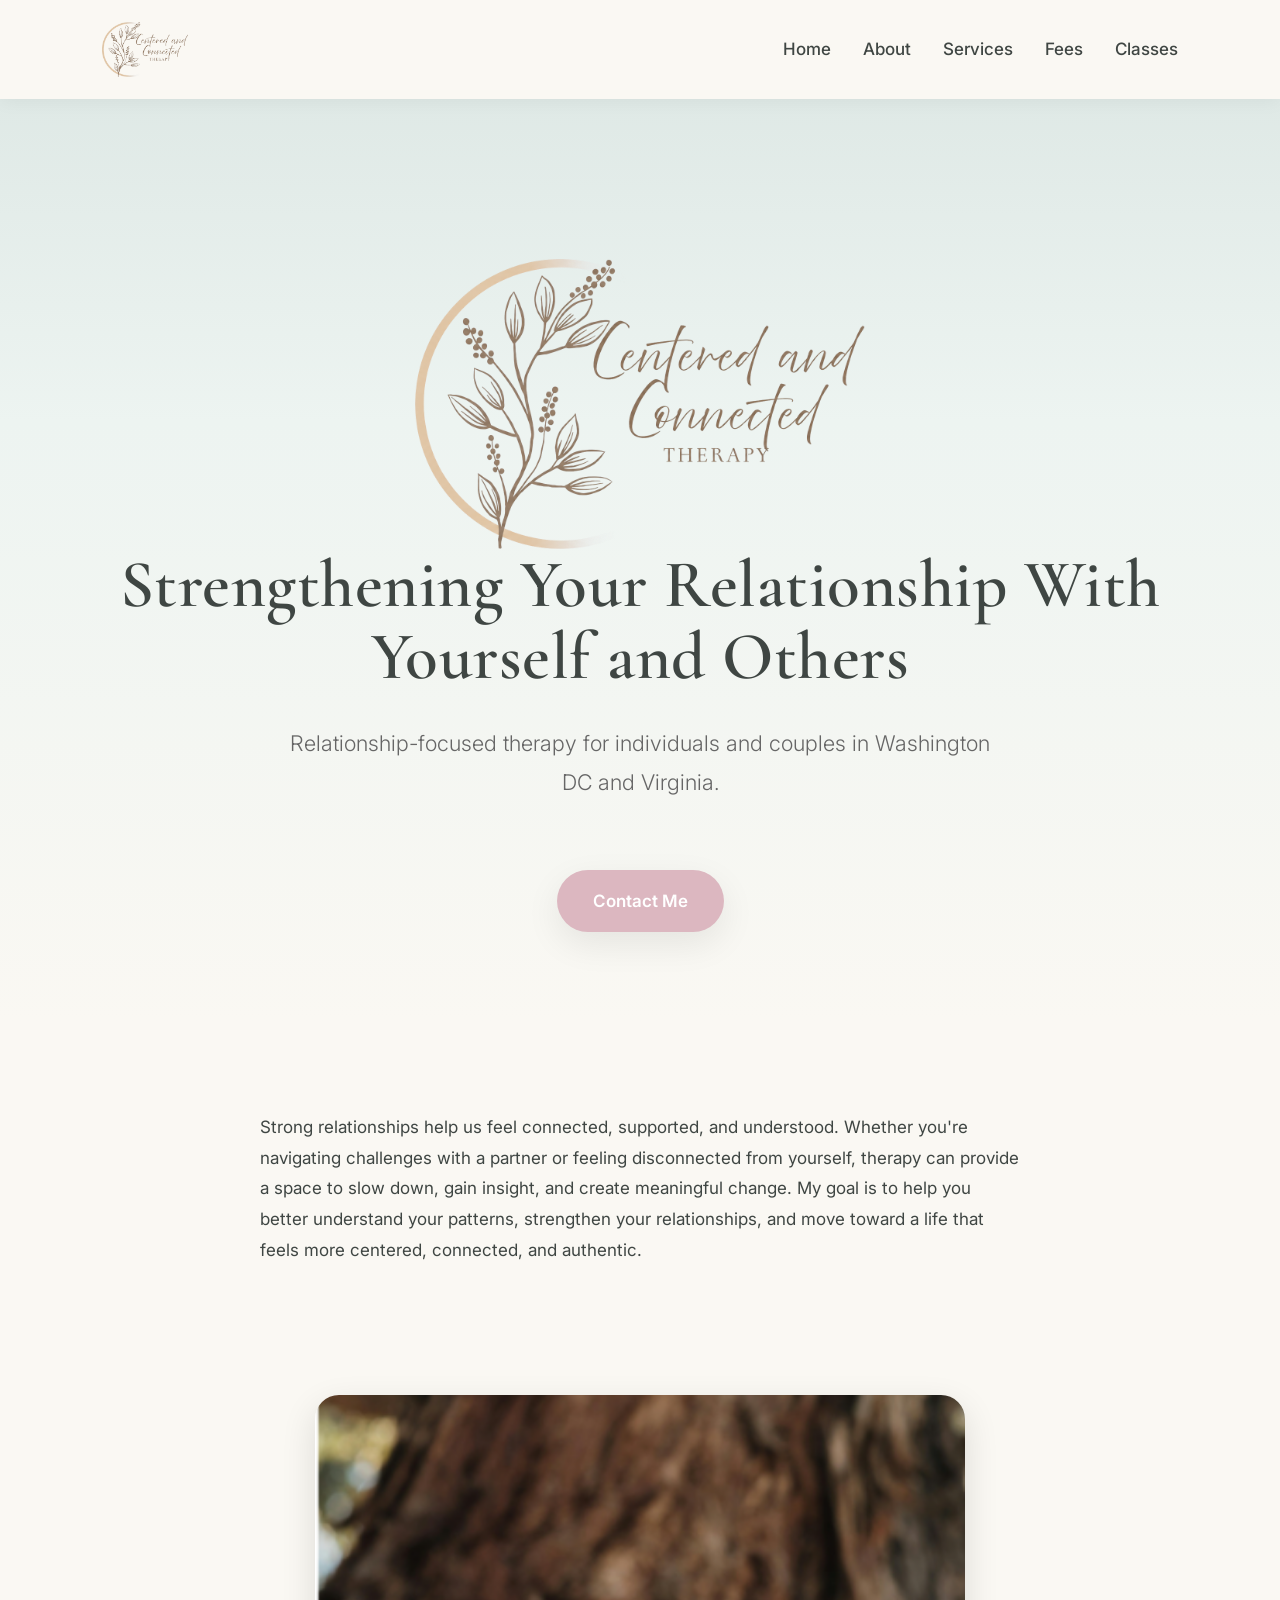
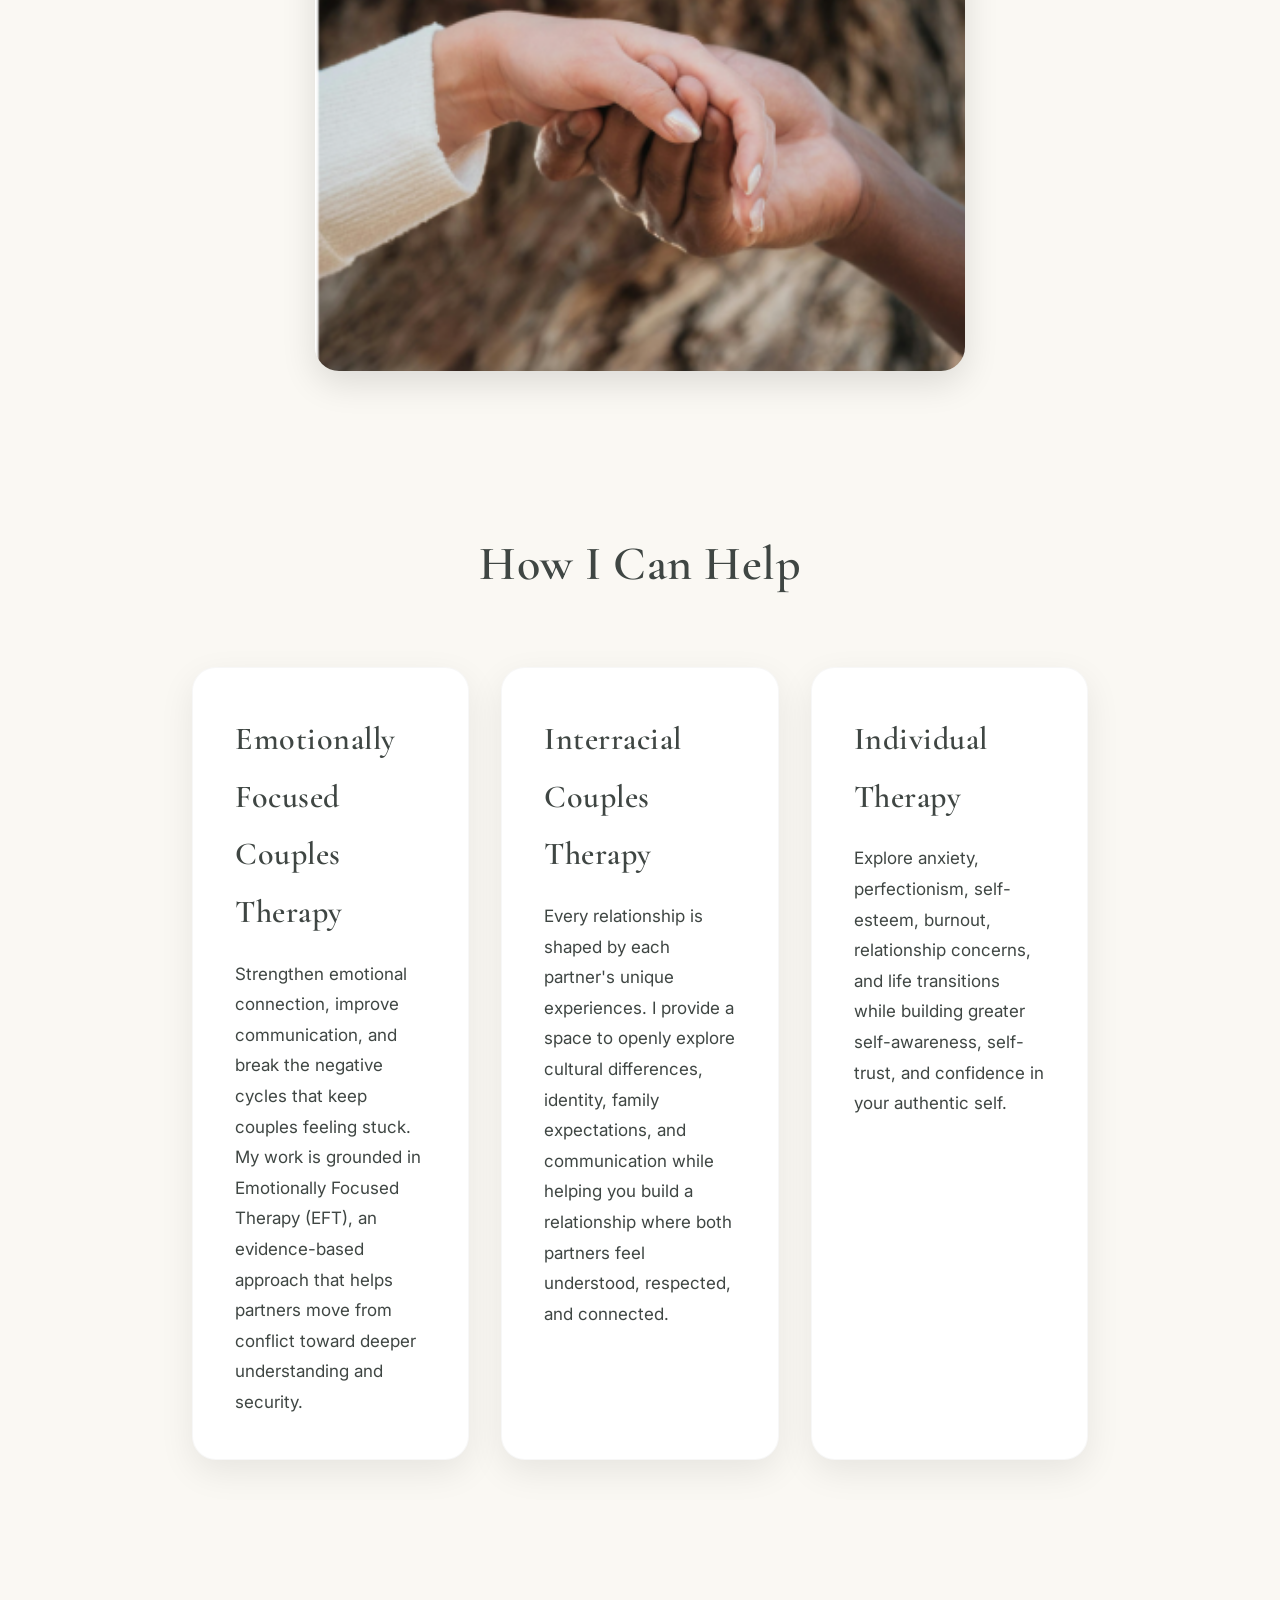
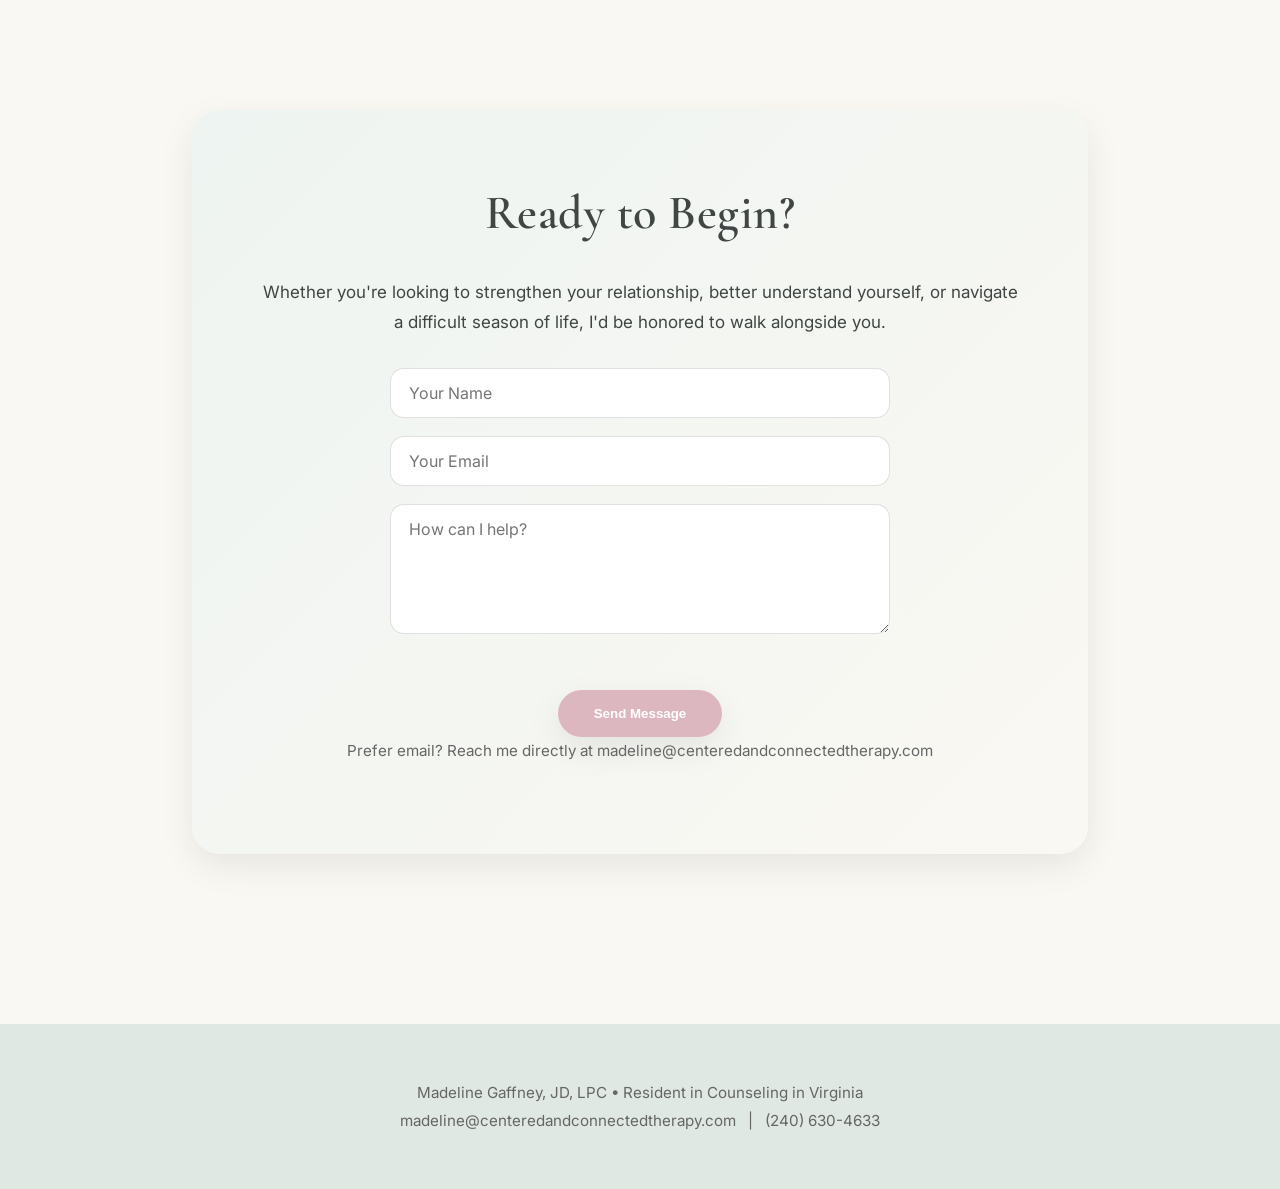
<file: index.html>
<!DOCTYPE html>
<html lang="en">

<head>

<!-- Google tag (gtag.js) -->
<script async src="https://www.googletagmanager.com/gtag/js?id=G-1WT5TNZ1B8"></script>
<script>
  window.dataLayer = window.dataLayer || [];
  function gtag(){dataLayer.push(arguments);}
  gtag('js', new Date());

  gtag('config', 'G-1WT5TNZ1B8');
</script>

<meta charset="UTF-8">
<meta name="viewport" content="width=device-width, initial-scale=1.0">

<title>Centered & Connected Therapy</title>

<meta name="description" content="Relationship-focused therapy for individuals and couples in Virginia. Emotionally Focused Couples Therapy, interracial couples therapy, and individual therapy with Madeline Gaffney, JD, M.Ed.">

<link rel="preconnect" href="https://fonts.googleapis.com">
<link rel="preconnect" href="https://fonts.gstatic.com" crossorigin>
<link href="https://fonts.googleapis.com/css2?family=Cormorant+Garamond:wght@400;600&family=Inter:wght@300;400;500;600&display=swap" rel="stylesheet">

<link rel="stylesheet" href="style.css">

</head>

<body>

<header>

<div class="logo">
    <a href="index.html">
        <img src="images/logo.png" alt="Centered & Connected Therapy" class="nav-logo">
    </a>
</div>

<button class="menu-toggle" aria-label="Toggle navigation menu" aria-expanded="false">
    <span></span>
    <span></span>
    <span></span>
</button>

<nav>

<a href="index.html">Home</a>

<a href="about.html">About</a>

<a href="services.html">Services</a>

<a href="fees.html">Fees</a>

<a href="classes.html">Classes</a>

</nav>

</header>

<!-- ==========================
     HERO
=========================== -->

<section class="hero">

<img
src="images/logo.png"
alt="Centered & Connected Therapy Logo"
class="hero-logo">

<h1>

Strengthening Your Relationship
With Yourself and Others

</h1>

<p class="tag">

Relationship-focused therapy for individuals and couples in Washington DC and Virginia.

</p>

<a
class="btn"
href="mailto:madeline@centeredandconnectedtherapy.com">

Contact Me

</a>

</section>

<!-- ==========================
     INTRO
=========================== -->

<section class="section intro-section">

<p class="intro">

Strong relationships help us feel connected, supported, and understood.

Whether you're navigating challenges with a partner or feeling disconnected from yourself, therapy can provide a space to slow down, gain insight, and create meaningful change.

My goal is to help you better understand your patterns, strengthen your relationships, and move toward a life that feels more centered, connected, and authentic.

</p>

</section>

<!-- ==========================
     FEATURE IMAGE
=========================== -->

<section class="section hands-section">

<img
src="images/hands.png"
alt="Interracial hands holding each other"
class="hands-photo">

</section>

<!-- ==========================
     SERVICES PREVIEW
=========================== -->

<section class="section">

<h2 class="section-title">

How I Can Help

</h2>

<div class="cards">
<div class="card">

    <h3>Emotionally Focused Couples Therapy</h3>

    <p>

        Strengthen emotional connection, improve communication,
        and break the negative cycles that keep couples feeling
        stuck. My work is grounded in Emotionally Focused Therapy
        (EFT), an evidence-based approach that helps partners move
        from conflict toward deeper understanding and security.

    </p>

</div>

<div class="card">

    <h3>Interracial Couples Therapy</h3>

    <p>

        Every relationship is shaped by each partner's unique
        experiences. I provide a space to openly explore cultural
        differences, identity, family expectations, and communication
        while helping you build a relationship where both partners
        feel understood, respected, and connected.

    </p>

</div>

<div class="card">

    <h3>Individual Therapy</h3>

    <p>

        Explore anxiety, perfectionism, self-esteem, burnout,
        relationship concerns, and life transitions while building
        greater self-awareness, self-trust, and confidence in your
        authentic self.

    </p>

</div>


</div>

</section>

<!-- ==========================
     HOME CTA / CONTACT FORM
=========================== -->

<section class="section">

<div class="contact-box">

<h2>

Ready to Begin?

</h2>

<p>

Whether you're looking to strengthen your relationship,
better understand yourself, or navigate a difficult season
of life, I'd be honored to walk alongside you.

</p>

<form action="https://formspree.io/f/maewzkej" method="POST" class="contact-form">

    <input type="text" name="name" placeholder="Your Name" required>

    <input type="email" name="email" placeholder="Your Email" required>

    <textarea name="message" placeholder="How can I help?" rows="5" required></textarea>

    <button type="submit" class="btn">Send Message</button>

</form>

<p class="contact-alt">

Prefer email? Reach me directly at
<a href="mailto:madeline@centeredandconnectedtherapy.com">madeline@centeredandconnectedtherapy.com</a>

</p>

</div>

</section>

    <!-- ==========================
     FOOTER
=========================== -->

<footer>

<p>

Madeline Gaffney, JD, LPC • Resident in Counseling in Virginia

</p>

<p>

<a href="mailto:madeline@centeredandconnectedtherapy.com">

madeline@centeredandconnectedtherapy.com

</a>

&nbsp;&nbsp;|&nbsp;&nbsp;

<a href="tel:2406304633">

(240) 630-4633

</a>

</p>

</footer>

<script>

const menuToggle = document.querySelector('.menu-toggle');
const siteNav = document.querySelector('nav');

menuToggle.addEventListener('click', () => {
    const isOpen = siteNav.classList.toggle('active');
    menuToggle.classList.toggle('active');
    menuToggle.setAttribute('aria-expanded', isOpen);
    document.body.classList.toggle('nav-open', isOpen);
});

document.querySelectorAll('nav a').forEach(link => {
    link.addEventListener('click', () => {
        siteNav.classList.remove('active');
        menuToggle.classList.remove('active');
        menuToggle.setAttribute('aria-expanded', false);
        document.body.classList.remove('nav-open');
    });
});

</script>

</body>

</html>
</file>
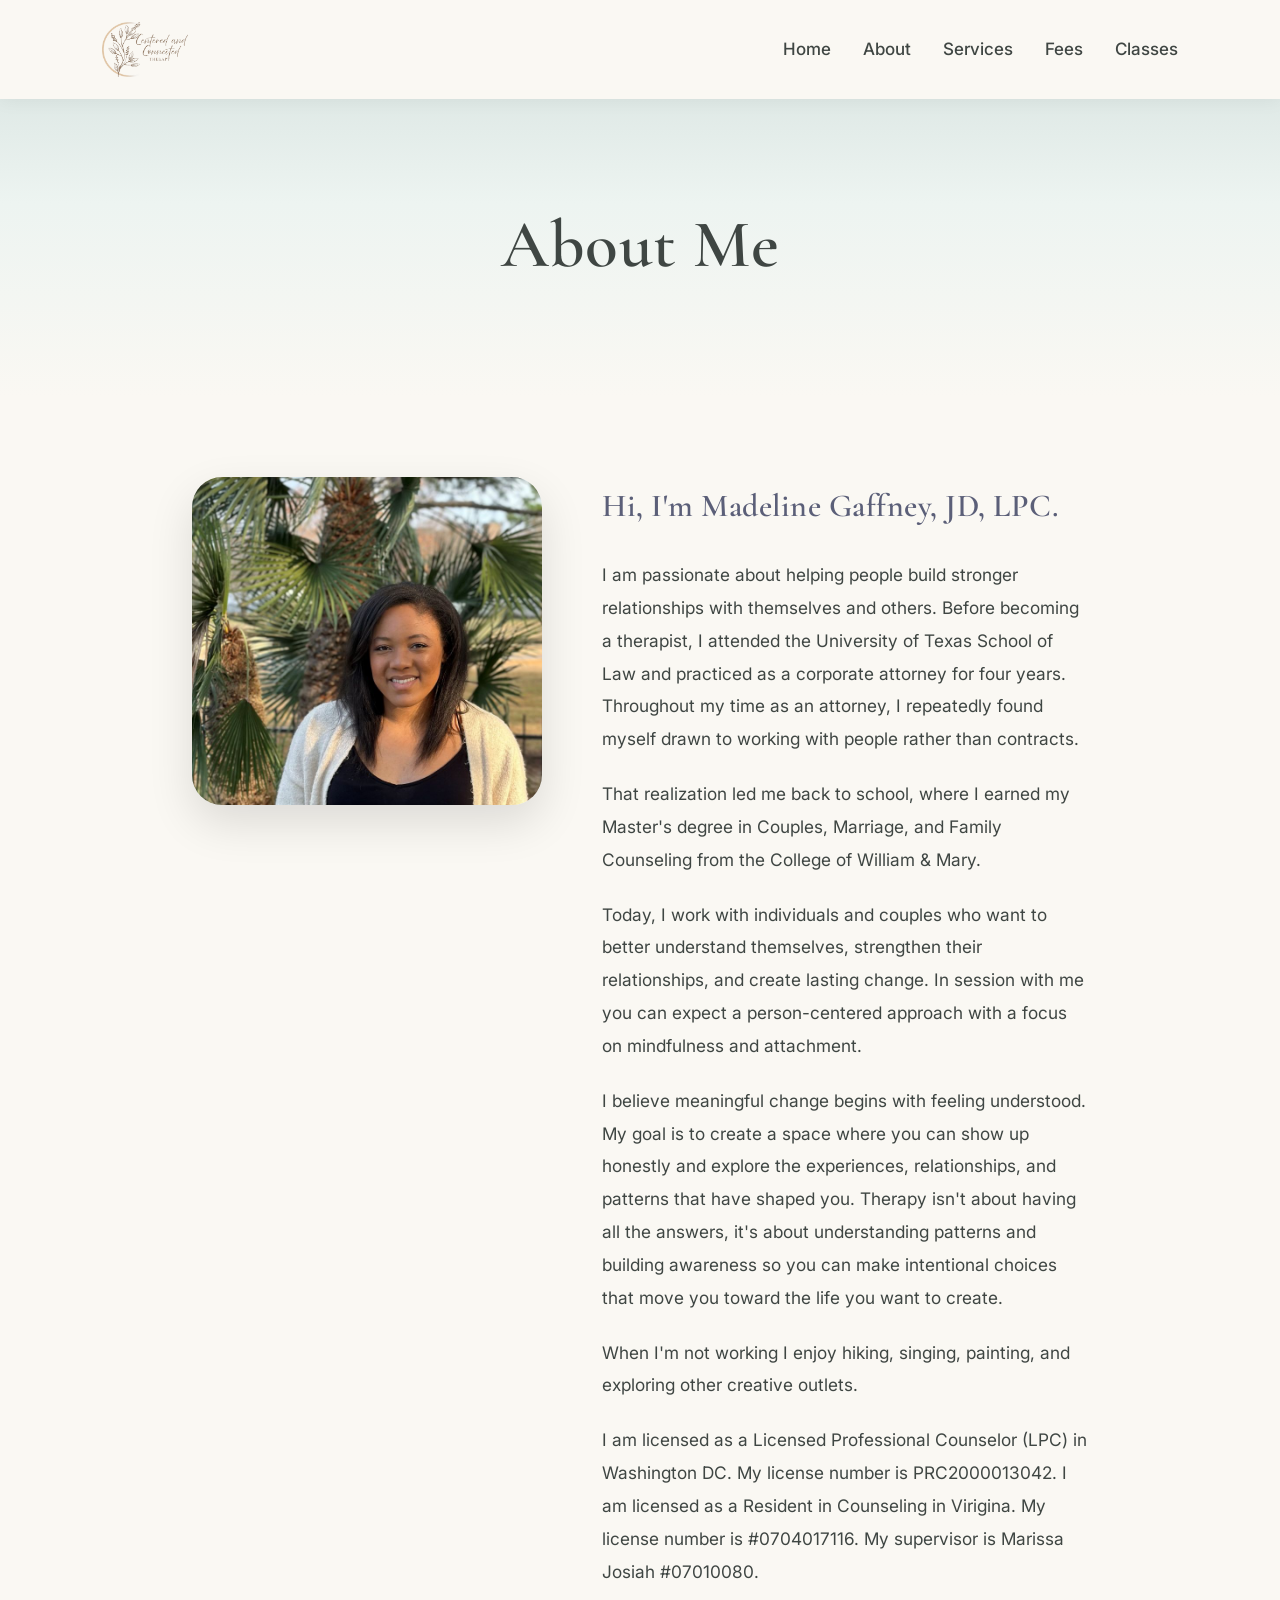
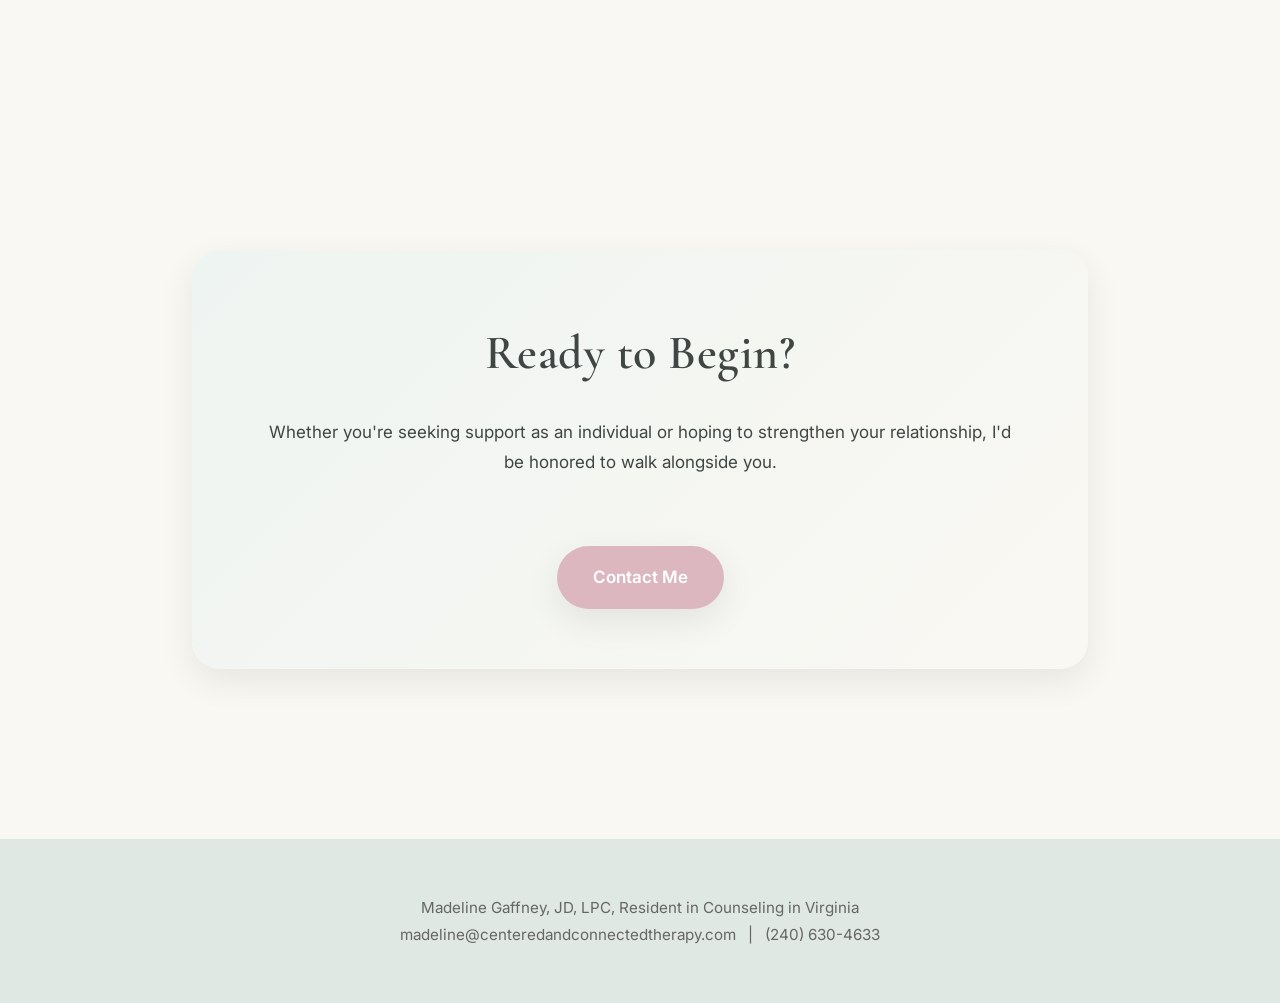
<file: about.html>
<!DOCTYPE html>
<html lang="en">

<head>

<!-- Google tag (gtag.js) -->
<script async src="https://www.googletagmanager.com/gtag/js?id=G-1WT5TNZ1B8"></script>
<script>
  window.dataLayer = window.dataLayer || [];
  function gtag(){dataLayer.push(arguments);}
  gtag('js', new Date());

  gtag('config', 'G-1WT5TNZ1B8');
</script>

<meta charset="UTF-8">
<meta name="viewport" content="width=device-width, initial-scale=1.0">

<title>About | Centered & Connected Therapy</title>

<meta name="description" content="Meet Madeline Gaffney, JD, M.Ed., a relationship-focused therapist in Virginia specializing in Emotionally Focused Couples Therapy and individual therapy.">

<link rel="preconnect" href="https://fonts.googleapis.com">
<link rel="preconnect" href="https://fonts.gstatic.com" crossorigin>
<link href="https://fonts.googleapis.com/css2?family=Cormorant+Garamond:wght@400;600&family=Inter:wght@300;400;500;600&display=swap" rel="stylesheet">

<link rel="stylesheet" href="style.css">

</head>

<body>

<header>

<div class="logo">
    <a href="index.html">
        <img src="images/logo.png" alt="Centered & Connected Therapy" class="nav-logo">
    </a>
</div>

<button class="menu-toggle" aria-label="Toggle navigation menu" aria-expanded="false">
    <span></span>
    <span></span>
    <span></span>
</button>

<nav>

<a href="index.html">Home</a>

<a href="about.html">About</a>

<a href="services.html">Services</a>

<a href="fees.html">Fees</a>

<a href="classes.html">Classes</a>

</nav>

</header>

<!-- ==========================
     HERO
=========================== -->

<section class="hero">

<h1>About Me</h1>

</section>

<!-- ==========================
     ABOUT CONTENT
=========================== -->

<section class="about-container">

<div class="about-photo">
    <img src="images/headshot.jpg" alt="Madeline Gaffney">
</div>

<div class="about-text">

<h2>Hi, I'm Madeline Gaffney, JD, LPC.</h2>

<p>
I am passionate about helping people build stronger relationships with themselves and others.
Before becoming a therapist, I attended the University of Texas School of Law and practiced as a corporate attorney for four years.
Throughout my time as an attorney, I repeatedly found myself drawn to working with people rather than contracts.
</p>

<p>
That realization led me back to school, where I earned my Master's degree in Couples, Marriage, and Family Counseling from the College of William & Mary.
</p>

<p>
Today, I work with individuals and couples who want to better understand themselves, strengthen their relationships, and create lasting change.
In session with me you can expect a person-centered approach with a focus on mindfulness and attachment.
</p>

<p>
I believe meaningful change begins with feeling understood.
My goal is to create a space where you can show up honestly and explore the experiences, relationships, and patterns that have shaped you.
Therapy isn't about having all the answers, it's about understanding patterns and building awareness so you can make intentional choices that move you toward the life you want to create.
</p>

<p>
When I'm not working I enjoy hiking, singing, painting, and exploring other creative outlets.
</p>

<p>
I am licensed as a Licensed Professional Counselor (LPC) in Washington DC. My license number is PRC2000013042. I am licensed as a Resident in Counseling in Virigina. My license number is #0704017116. My supervisor is Marissa Josiah #07010080.
</p>
    
</div>

</section>

<!-- ==========================
     CTA
=========================== -->

<section class="section">

<div class="contact-box">

<h2>Ready to Begin?</h2>

<p>
Whether you're seeking support as an individual or hoping to strengthen your relationship, I'd be honored to walk alongside you.
</p>

<a class="btn" href="mailto:madeline@centeredandconnectedtherapy.com">
Contact Me
</a>

</div>

</section>

<!-- ==========================
     FOOTER
=========================== -->

<footer>

<p>
Madeline Gaffney, JD, LPC, Resident in Counseling in Virginia
</p>

<p>
<a href="mailto:madeline@centeredandconnectedtherapy.com">
madeline@centeredandconnectedtherapy.com
</a>

&nbsp;&nbsp;|&nbsp;&nbsp;

<a href="tel:2406304633">
(240) 630-4633
</a>
</p>

</footer>

<script>

const menuToggle = document.querySelector('.menu-toggle');
const siteNav = document.querySelector('nav');

menuToggle.addEventListener('click', () => {
    const isOpen = siteNav.classList.toggle('active');
    menuToggle.classList.toggle('active');
    menuToggle.setAttribute('aria-expanded', isOpen);
    document.body.classList.toggle('nav-open', isOpen);
});

document.querySelectorAll('nav a').forEach(link => {
    link.addEventListener('click', () => {
        siteNav.classList.remove('active');
        menuToggle.classList.remove('active');
        menuToggle.setAttribute('aria-expanded', false);
        document.body.classList.remove('nav-open');
    });
});

</script>

</body>

</html>
</file>
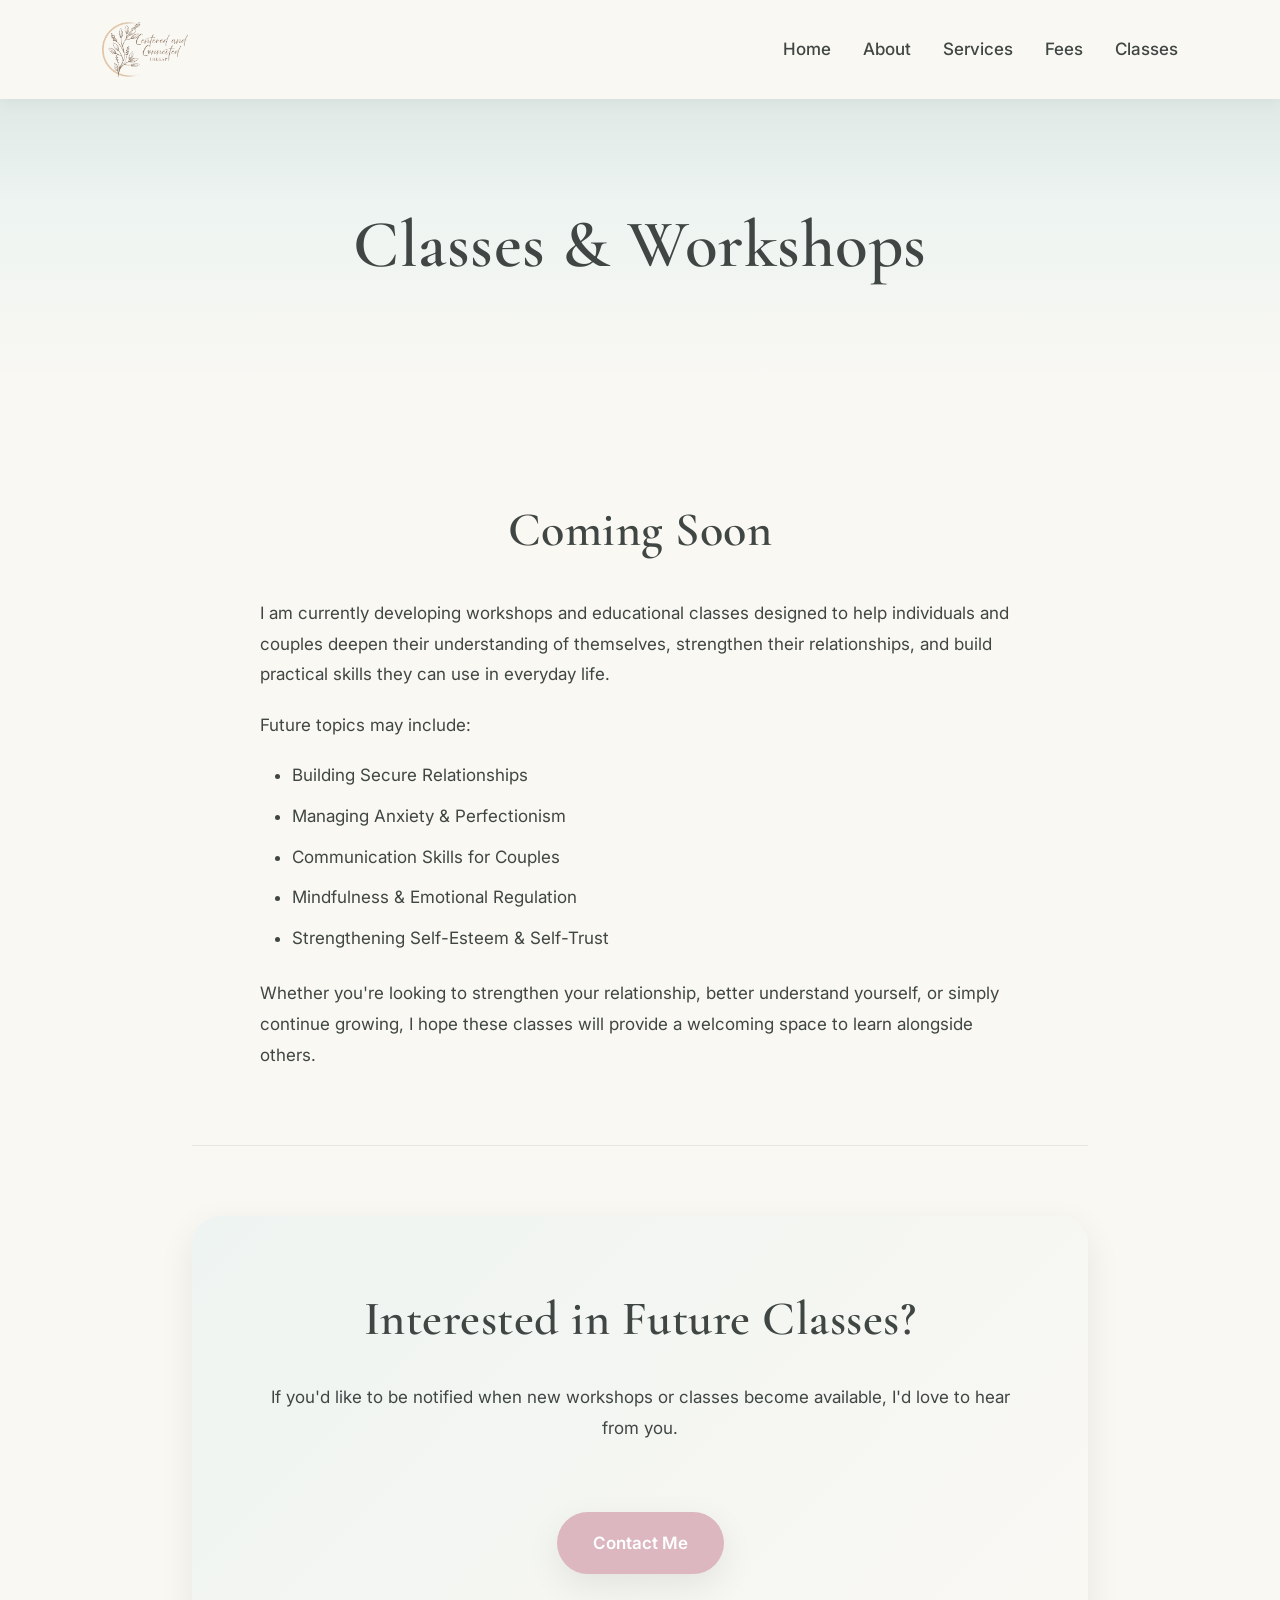
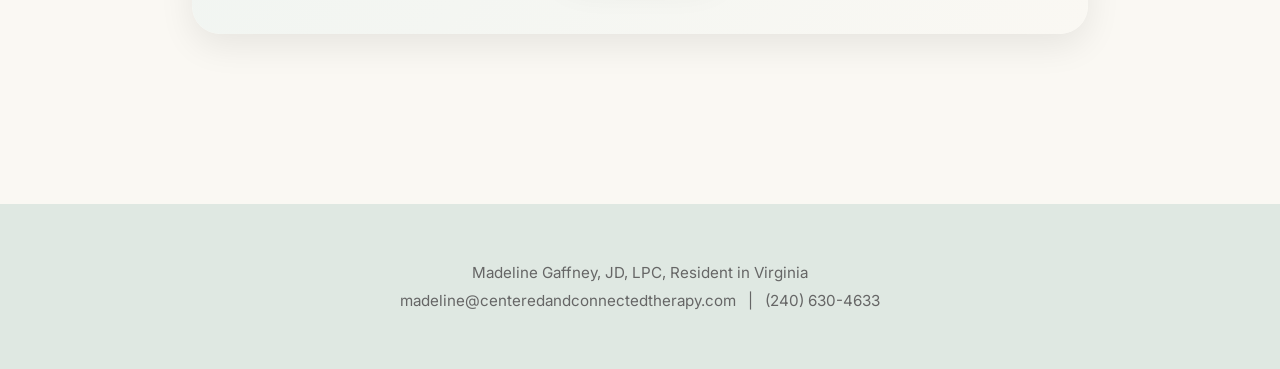
<file: classes.html>
<!DOCTYPE html>
<html lang="en">

<head>

<!-- Google tag (gtag.js) -->
<script async src="https://www.googletagmanager.com/gtag/js?id=G-1WT5TNZ1B8"></script>
<script>
  window.dataLayer = window.dataLayer || [];
  function gtag(){dataLayer.push(arguments);}
  gtag('js', new Date());

  gtag('config', 'G-1WT5TNZ1B8');
</script>
    
<meta charset="UTF-8">
<meta name="viewport" content="width=device-width, initial-scale=1.0">

<title>Classes | Centered & Connected Therapy</title>

<meta name="description" content="Upcoming workshops and educational classes on relationships, mindfulness, and emotional wellbeing with Madeline Gaffney, JD, M.Ed.">

<link rel="preconnect" href="https://fonts.googleapis.com">
<link rel="preconnect" href="https://fonts.gstatic.com" crossorigin>
<link href="https://fonts.googleapis.com/css2?family=Cormorant+Garamond:wght@400;600&family=Inter:wght@300;400;500;600&display=swap" rel="stylesheet">

<link rel="stylesheet" href="style.css">

</head>

<body>

<header>

<div class="logo">
    <a href="index.html">
        <img src="images/logo.png" alt="Centered & Connected Therapy" class="nav-logo">
    </a>
</div>

<button class="menu-toggle" aria-label="Toggle navigation menu" aria-expanded="false">
    <span></span>
    <span></span>
    <span></span>
</button>

<nav>

<a href="index.html">Home</a>

<a href="about.html">About</a>

<a href="services.html">Services</a>

<a href="fees.html">Fees</a>

<a href="classes.html">Classes</a>

</nav>

</header>

<!-- ==========================
     HERO
=========================== -->

<section class="hero">

<h1>Classes & Workshops</h1>

</section>

<!-- ==========================
     CONTENT
=========================== -->

<section class="section">

<div class="service">

<h2>Coming Soon</h2>

<p>
I am currently developing workshops and educational classes designed to help individuals and couples deepen their understanding of themselves, strengthen their relationships, and build practical skills they can use in everyday life.
</p>

<p>
Future topics may include:
</p>

<ul>
<li>Building Secure Relationships</li>
<li>Managing Anxiety & Perfectionism</li>
<li>Communication Skills for Couples</li>
<li>Mindfulness & Emotional Regulation</li>
<li>Strengthening Self-Esteem & Self-Trust</li>
</ul>

<p>
Whether you're looking to strengthen your relationship, better understand yourself, or simply continue growing, I hope these classes will provide a welcoming space to learn alongside others.
</p>

</div>

<div class="contact-box">

<h2>Interested in Future Classes?</h2>

<p>
If you'd like to be notified when new workshops or classes become available, I'd love to hear from you.
</p>

<a class="btn" href="mailto:madeline@centeredandconnectedtherapy.com">
Contact Me
</a>

</div>

</section>

<!-- ==========================
     FOOTER
=========================== -->

<footer>

<p>
Madeline Gaffney, JD, LPC, Resident in Virginia<br>
</p>

<p>
<a href="mailto:madeline@centeredandconnectedtherapy.com">
madeline@centeredandconnectedtherapy.com
</a>

&nbsp;&nbsp;|&nbsp;&nbsp;

<a href="tel:2406304633">
(240) 630-4633
</a>
</p>

</footer>

<script>

const menuToggle = document.querySelector('.menu-toggle');
const siteNav = document.querySelector('nav');

menuToggle.addEventListener('click', () => {
    const isOpen = siteNav.classList.toggle('active');
    menuToggle.classList.toggle('active');
    menuToggle.setAttribute('aria-expanded', isOpen);
    document.body.classList.toggle('nav-open', isOpen);
});

document.querySelectorAll('nav a').forEach(link => {
    link.addEventListener('click', () => {
        siteNav.classList.remove('active');
        menuToggle.classList.remove('active');
        menuToggle.setAttribute('aria-expanded', false);
        document.body.classList.remove('nav-open');
    });
});

</script>

</body>

</html>
</file>
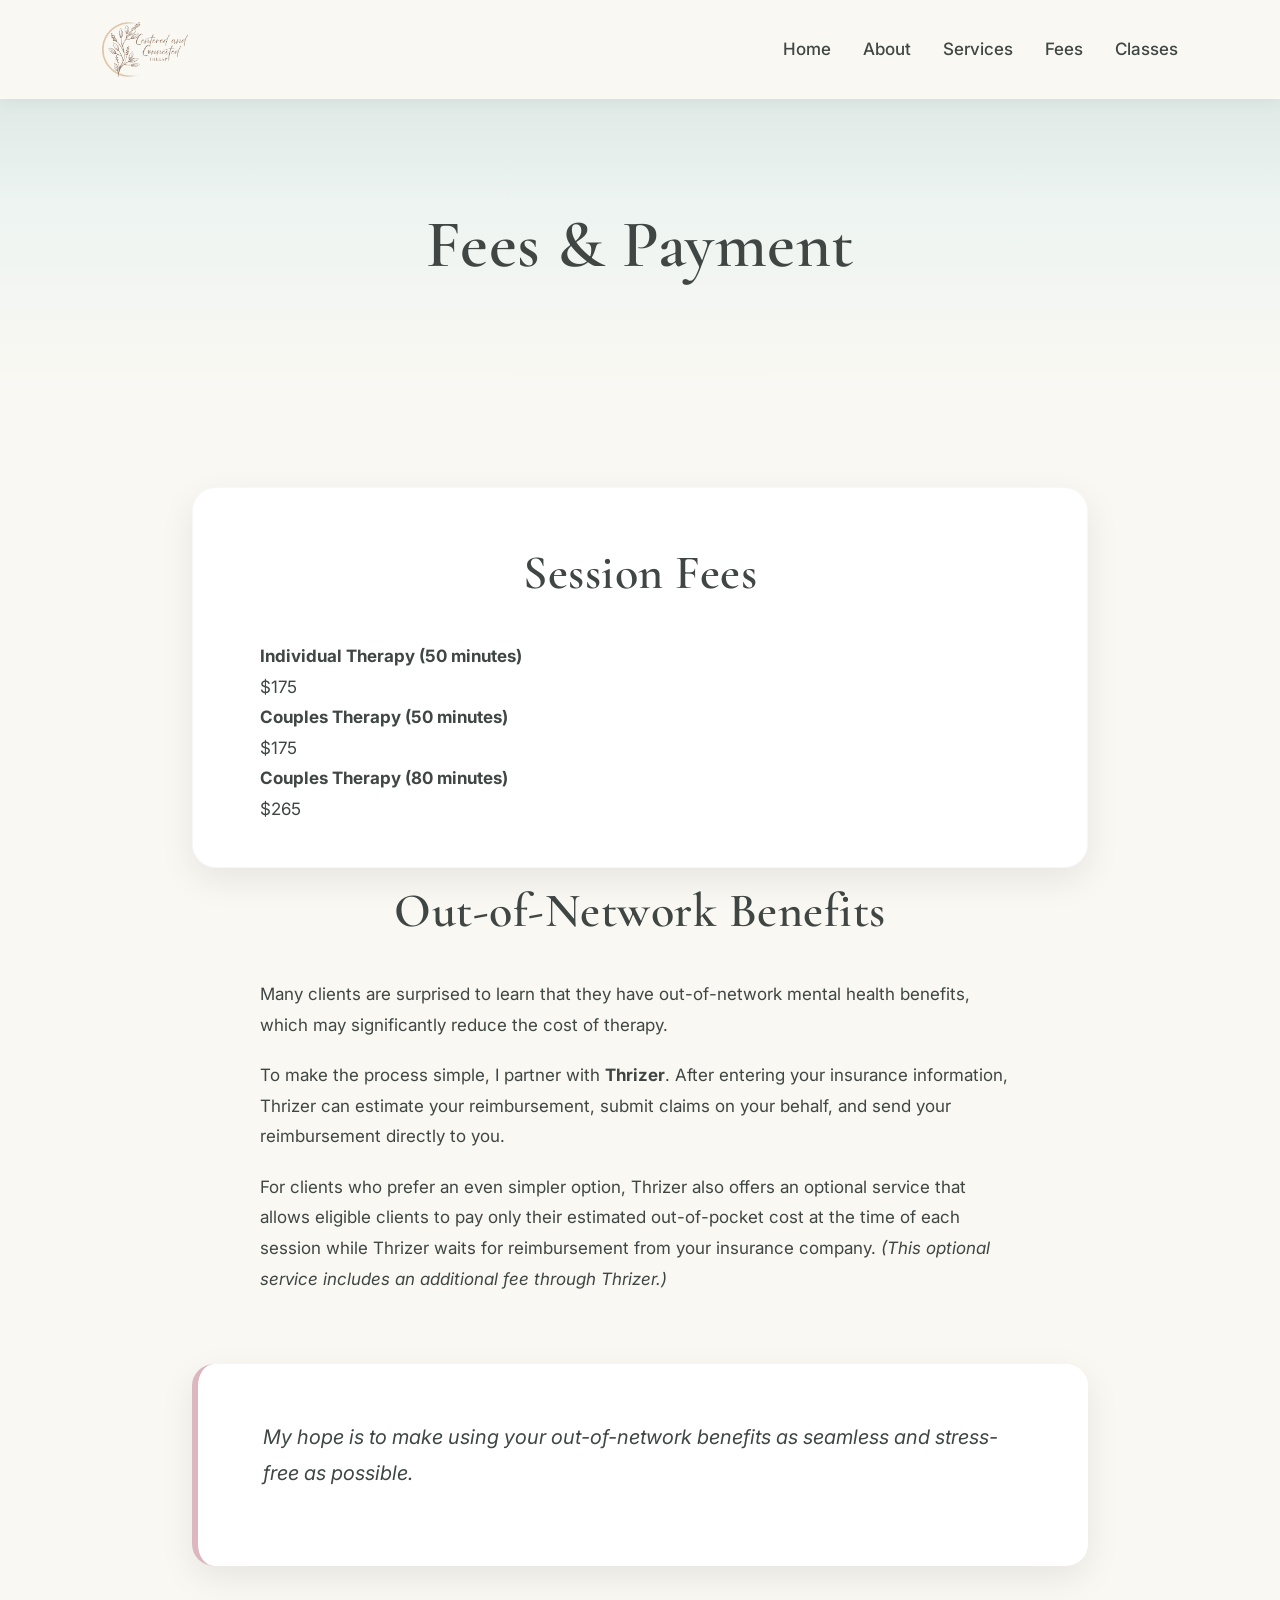
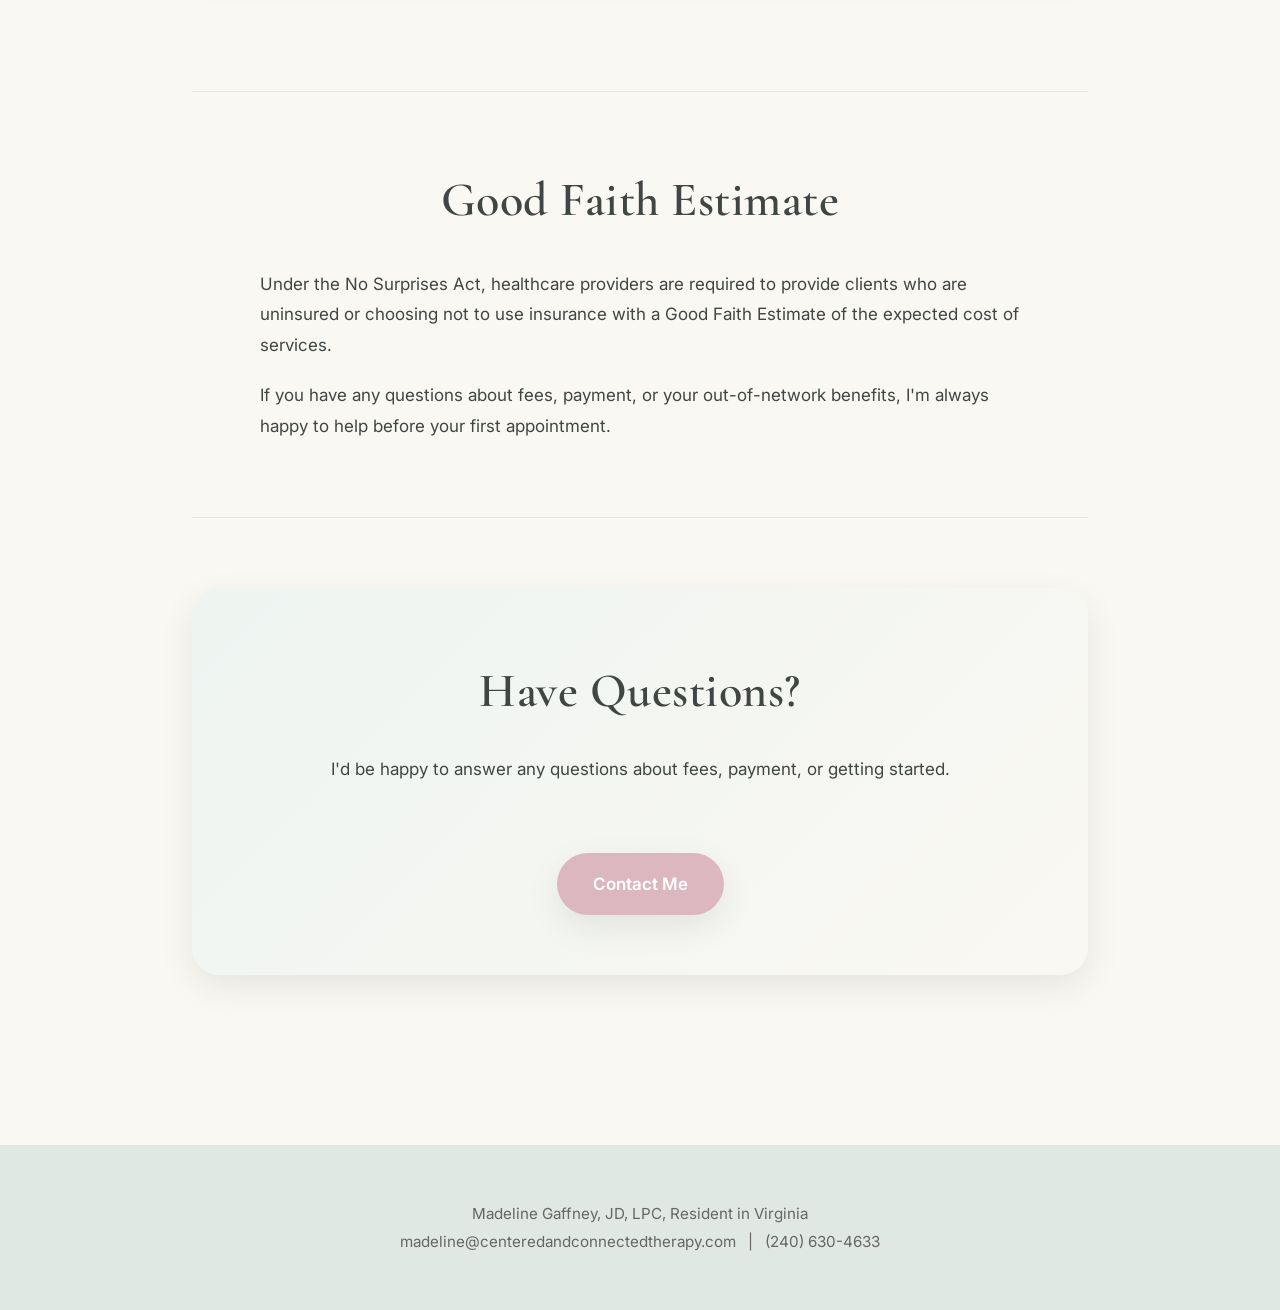
<file: fees.html>
<!DOCTYPE html>
<html lang="en">

<head>

<!-- Google tag (gtag.js) -->
<script async src="https://www.googletagmanager.com/gtag/js?id=G-1WT5TNZ1B8"></script>
<script>
  window.dataLayer = window.dataLayer || [];
  function gtag(){dataLayer.push(arguments);}
  gtag('js', new Date());

  gtag('config', 'G-1WT5TNZ1B8');
</script>

<meta charset="UTF-8">
<meta name="viewport" content="width=device-width, initial-scale=1.0">

<title>Fees & Payment | Centered & Connected Therapy</title>

<meta name="description" content="Session fees, out-of-network benefits, and Good Faith Estimate information for therapy with Madeline Gaffney, JD, M.Ed. in Virginia.">

<link rel="preconnect" href="https://fonts.googleapis.com">
<link rel="preconnect" href="https://fonts.gstatic.com" crossorigin>
<link href="https://fonts.googleapis.com/css2?family=Cormorant+Garamond:wght@400;600&family=Inter:wght@300;400;500;600&display=swap" rel="stylesheet">

<link rel="stylesheet" href="style.css">

</head>

<body>

<header>

<div class="logo">
    <a href="index.html">
        <img src="images/logo.png" alt="Centered & Connected Therapy" class="nav-logo">
    </a>
</div>

<button class="menu-toggle" aria-label="Toggle navigation menu" aria-expanded="false">
    <span></span>
    <span></span>
    <span></span>
</button>

<nav>

<a href="index.html">Home</a>

<a href="about.html">About</a>

<a href="services.html">Services</a>

<a href="fees.html">Fees</a>

<a href="classes.html">Classes</a>

</nav>

</header>

<!-- ==========================
     HERO
=========================== -->

<section class="hero">

<h1>Fees & Payment</h1>

</section>

<!-- ==========================
     CONTENT
=========================== -->

<section class="section">

<div class="card">

<h2>Session Fees</h2>

<p>
<strong>Individual Therapy (50 minutes)</strong><br>
$175
</p>

<p>
<strong>Couples Therapy (50 minutes)</strong><br>
$175
</p>

<p>
<strong>Couples Therapy (80 minutes)</strong><br>
$265
</p>

</div>

<div class="service">

<h2>Out-of-Network Benefits</h2>

<p>
Many clients are surprised to learn that they have out-of-network mental health benefits, which may significantly reduce the cost of therapy.
</p>

<p>
To make the process simple, I partner with <strong>Thrizer</strong>. After entering your insurance information, Thrizer can estimate your reimbursement, submit claims on your behalf, and send your reimbursement directly to you.
</p>

<p>
For clients who prefer an even simpler option, Thrizer also offers an optional service that allows eligible clients to pay only their estimated out-of-pocket cost at the time of each session while Thrizer waits for reimbursement from your insurance company. <em>(This optional service includes an additional fee through Thrizer.)</em>
</p>

<div class="quote">
<p>
My hope is to make using your out-of-network benefits as seamless and stress-free as possible.
</p>
</div>

</div>

<div class="service">

<h2>Good Faith Estimate</h2>

<p>
Under the No Surprises Act, healthcare providers are required to provide clients who are uninsured or choosing not to use insurance with a Good Faith Estimate of the expected cost of services.
</p>

<p>
If you have any questions about fees, payment, or your out-of-network benefits, I'm always happy to help before your first appointment.
</p>

</div>

<div class="contact-box">

<h2>Have Questions?</h2>

<p>
I'd be happy to answer any questions about fees, payment, or getting started.
</p>

<a class="btn" href="mailto:madeline@centeredandconnectedtherapy.com">
Contact Me
</a>

</div>

</section>

<!-- ==========================
     FOOTER
=========================== -->

<footer>

<p>
Madeline Gaffney, JD, LPC, Resident in Virginia<br>
</p>

<p>
<a href="mailto:madeline@centeredandconnectedtherapy.com">
madeline@centeredandconnectedtherapy.com
</a>

&nbsp;&nbsp;|&nbsp;&nbsp;

<a href="tel:2406304633">
(240) 630-4633
</a>
</p>

</footer>

<script>

const menuToggle = document.querySelector('.menu-toggle');
const siteNav = document.querySelector('nav');

menuToggle.addEventListener('click', () => {
    const isOpen = siteNav.classList.toggle('active');
    menuToggle.classList.toggle('active');
    menuToggle.setAttribute('aria-expanded', isOpen);
    document.body.classList.toggle('nav-open', isOpen);
});

document.querySelectorAll('nav a').forEach(link => {
    link.addEventListener('click', () => {
        siteNav.classList.remove('active');
        menuToggle.classList.remove('active');
        menuToggle.setAttribute('aria-expanded', false);
        document.body.classList.remove('nav-open');
    });
});

</script>

</body>

</html>
</file>
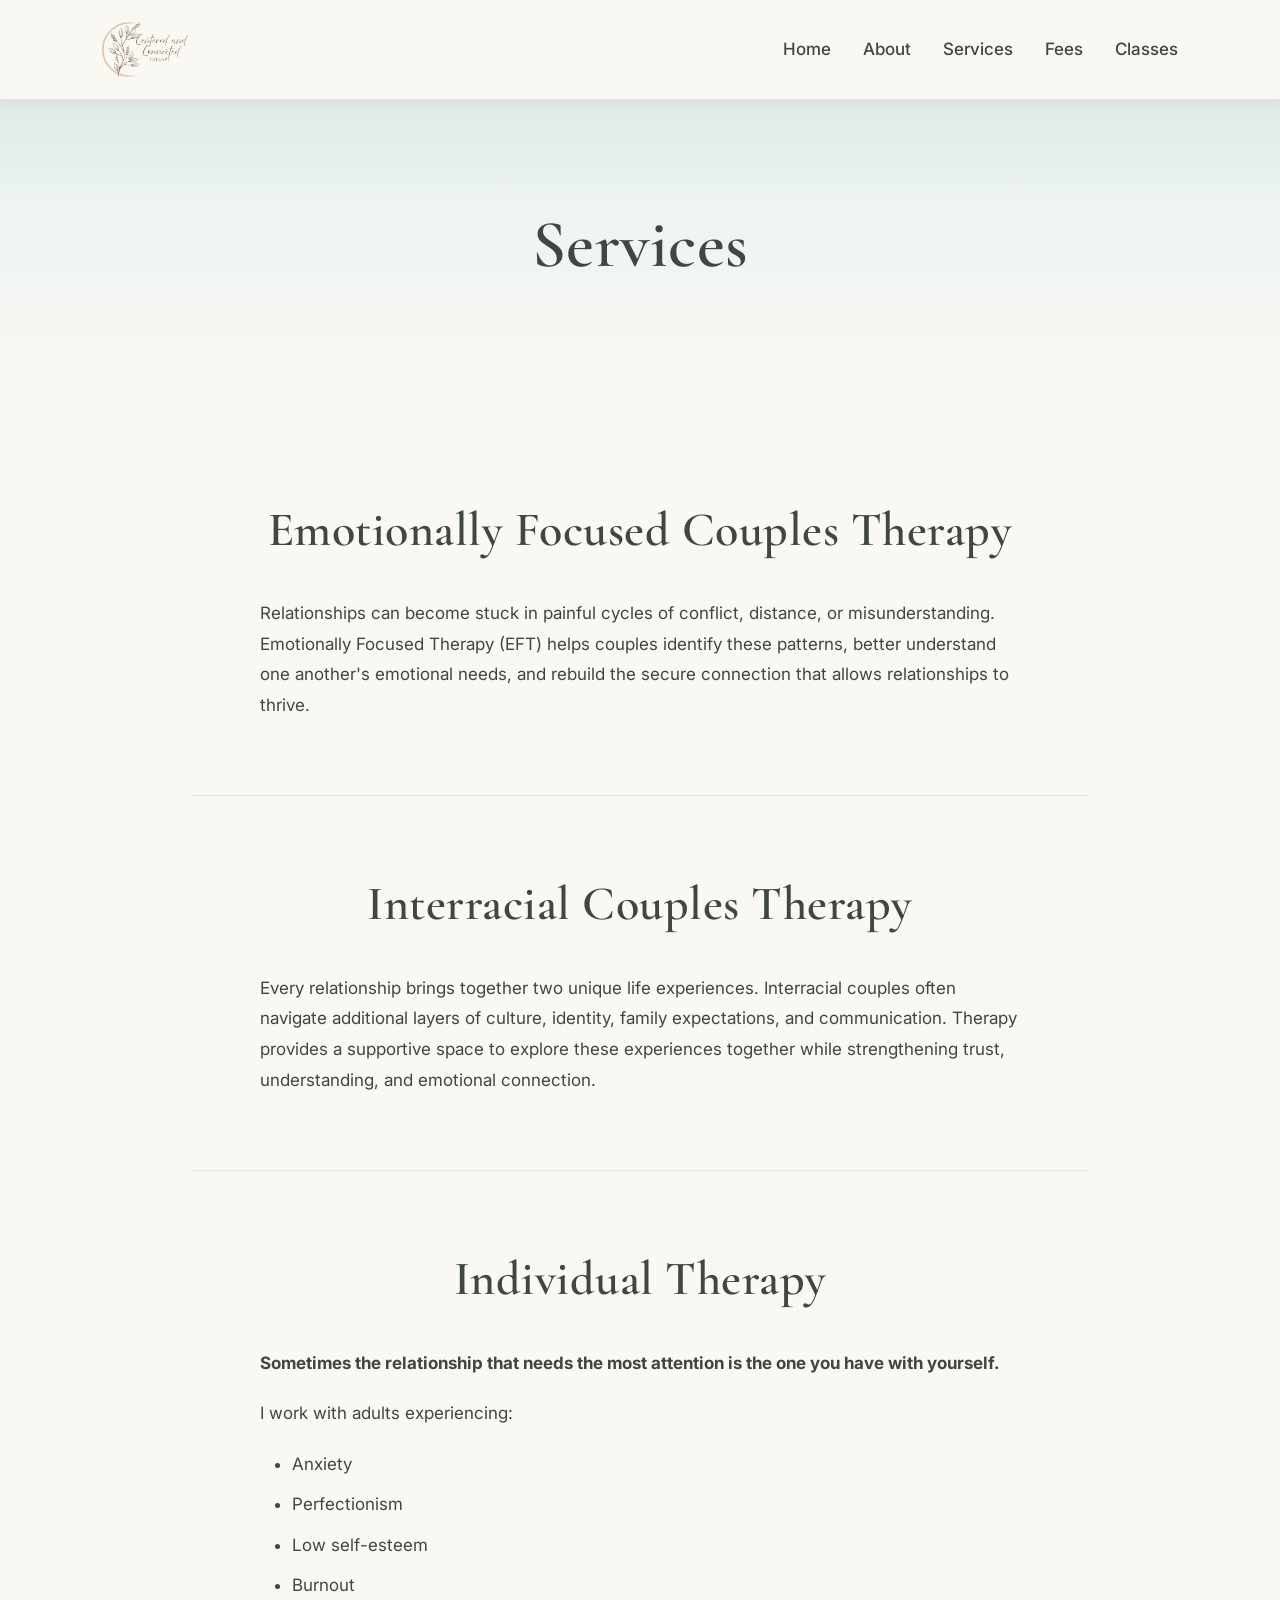
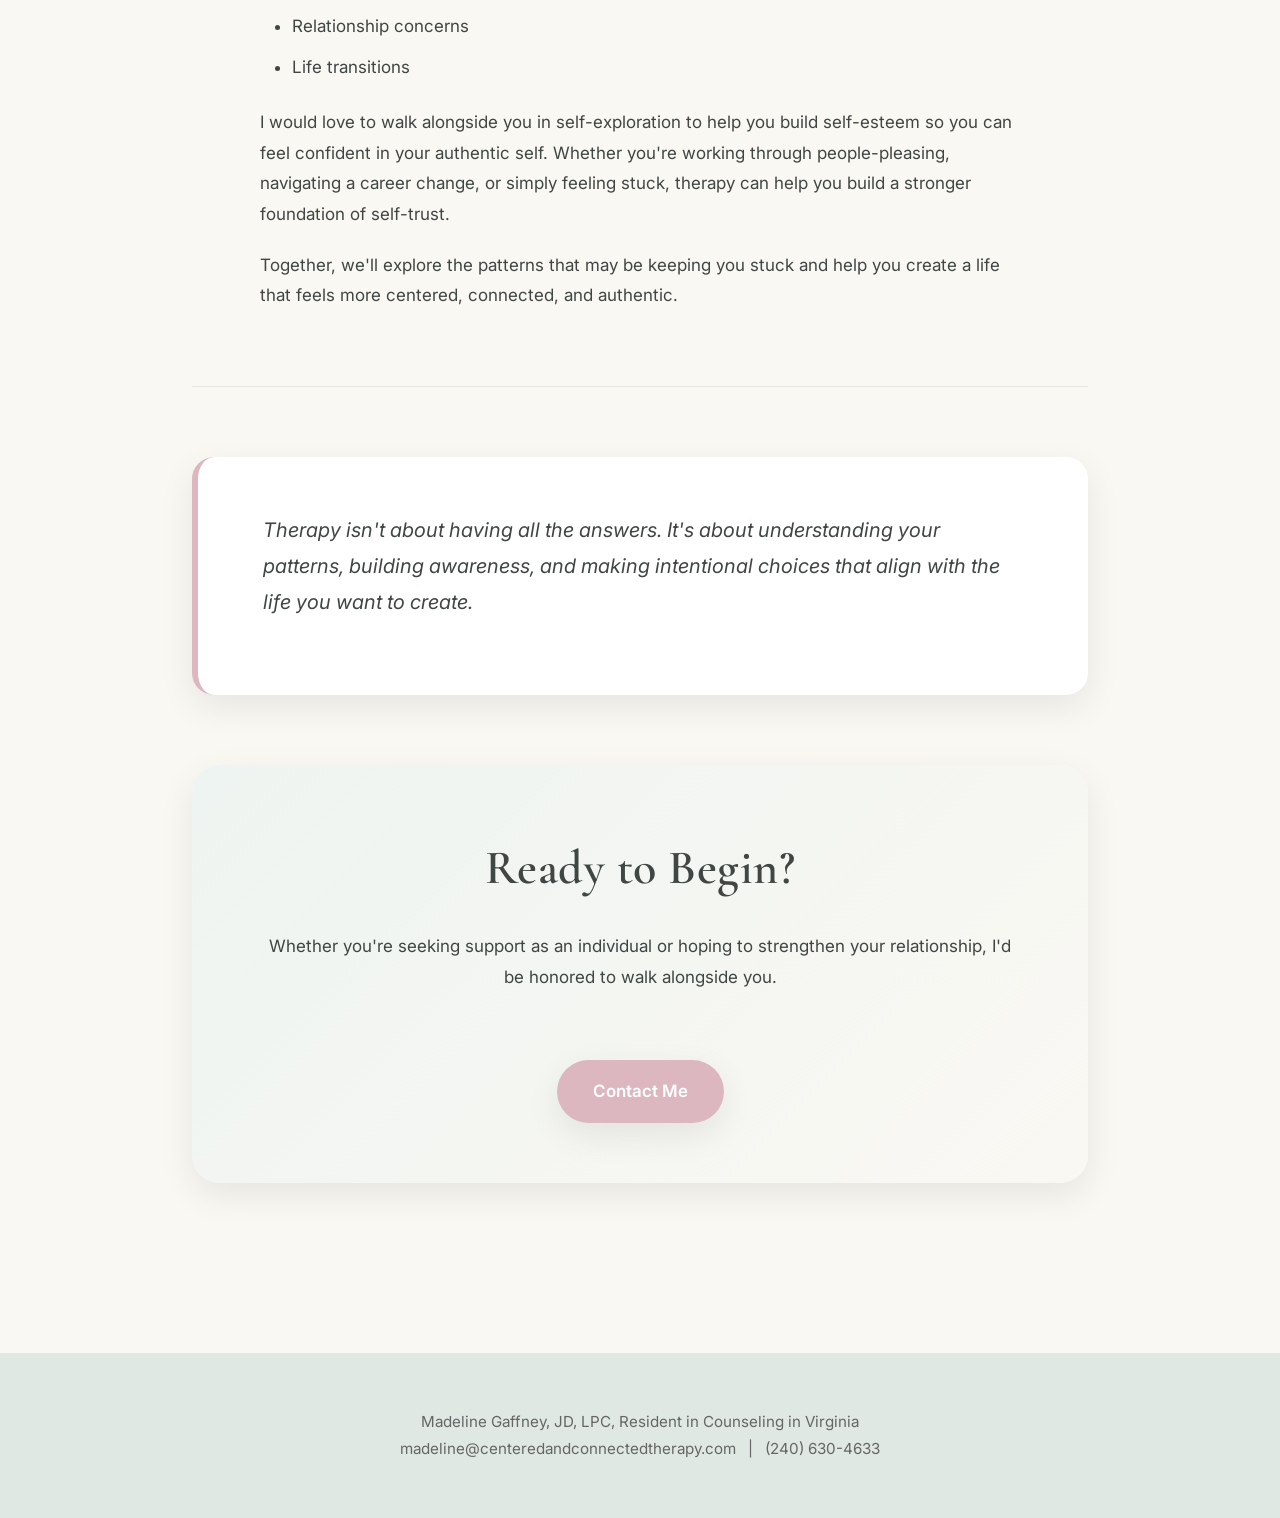
<file: services.html>
<!DOCTYPE html>
<html lang="en">

<head>

<!-- Google tag (gtag.js) -->
<script async src="https://www.googletagmanager.com/gtag/js?id=G-1WT5TNZ1B8"></script>
<script>
  window.dataLayer = window.dataLayer || [];
  function gtag(){dataLayer.push(arguments);}
  gtag('js', new Date());

  gtag('config', 'G-1WT5TNZ1B8');
</script>

<meta charset="UTF-8">
<meta name="viewport" content="width=device-width, initial-scale=1.0">

<title>Services | Centered & Connected Therapy</title>

<meta name="description" content="Emotionally Focused Couples Therapy, interracial couples therapy, and individual therapy with Madeline Gaffney, JD, M.Ed. in Virginia.">

<link rel="preconnect" href="https://fonts.googleapis.com">
<link rel="preconnect" href="https://fonts.gstatic.com" crossorigin>
<link href="https://fonts.googleapis.com/css2?family=Cormorant+Garamond:wght@400;600&family=Inter:wght@300;400;500;600&display=swap" rel="stylesheet">

<link rel="stylesheet" href="style.css">

</head>

<body>

<header>

<div class="logo">
    <a href="index.html">
        <img src="images/logo.png" alt="Centered & Connected Therapy" class="nav-logo">
    </a>
</div>

<button class="menu-toggle" aria-label="Toggle navigation menu" aria-expanded="false">
    <span></span>
    <span></span>
    <span></span>
</button>

<nav>

<a href="index.html">Home</a>

<a href="about.html">About</a>

<a href="services.html">Services</a>

<a href="fees.html">Fees</a>

<a href="classes.html">Classes</a>

</nav>

</header>

<!-- ==========================
     HERO
=========================== -->

<section class="hero">

<h1>Services</h1>

</section>

<!-- ==========================
     CONTENT
=========================== -->

<section class="section">

<div class="service">

<h2>Emotionally Focused Couples Therapy</h2>

<p>
Relationships can become stuck in painful cycles of conflict, distance, or misunderstanding. Emotionally Focused Therapy (EFT) helps couples identify these patterns, better understand one another's emotional needs, and rebuild the secure connection that allows relationships to thrive.
</p>

</div>

<div class="service">

<h2>Interracial Couples Therapy</h2>

<p>
Every relationship brings together two unique life experiences. Interracial couples often navigate additional layers of culture, identity, family expectations, and communication. Therapy provides a supportive space to explore these experiences together while strengthening trust, understanding, and emotional connection.
</p>

</div>

<div class="service">

<h2>Individual Therapy</h2>

<p>
<strong>Sometimes the relationship that needs the most attention is the one you have with yourself.</strong>
</p>

<p>
I work with adults experiencing:
</p>

<ul>
<li>Anxiety</li>
<li>Perfectionism</li>
<li>Low self-esteem</li>
<li>Burnout</li>
<li>Relationship concerns</li>
<li>Life transitions</li>
</ul>

<p>
I would love to walk alongside you in self-exploration to help you build self-esteem so you can feel confident in your authentic self. Whether you're working through people-pleasing, navigating a career change, or simply feeling stuck, therapy can help you build a stronger foundation of self-trust.
</p>

<p>
Together, we'll explore the patterns that may be keeping you stuck and help you create a life that feels more centered, connected, and authentic.
</p>

</div>

<div class="quote">
<p>
Therapy isn't about having all the answers. It's about understanding your patterns, building awareness, and making intentional choices that align with the life you want to create.
</p>
</div>

<div class="contact-box">

<h2>Ready to Begin?</h2>

<p>
Whether you're seeking support as an individual or hoping to strengthen your relationship, I'd be honored to walk alongside you.
</p>

<a class="btn" href="mailto:madeline@centeredandconnectedtherapy.com">
Contact Me
</a>

</div>

</section>

<!-- ==========================
     FOOTER
=========================== -->

<footer>

<p>
Madeline Gaffney, JD, LPC, Resident in Counseling in Virginia
</p>

<p>
<a href="mailto:madeline@centeredandconnectedtherapy.com">
madeline@centeredandconnectedtherapy.com
</a>

&nbsp;&nbsp;|&nbsp;&nbsp;

<a href="tel:2406304633">
(240) 630-4633
</a>
</p>

</footer>

<script>

const menuToggle = document.querySelector('.menu-toggle');
const siteNav = document.querySelector('nav');

menuToggle.addEventListener('click', () => {
    const isOpen = siteNav.classList.toggle('active');
    menuToggle.classList.toggle('active');
    menuToggle.setAttribute('aria-expanded', isOpen);
    document.body.classList.toggle('nav-open', isOpen);
});

document.querySelectorAll('nav a').forEach(link => {
    link.addEventListener('click', () => {
        siteNav.classList.remove('active');
        menuToggle.classList.remove('active');
        menuToggle.setAttribute('aria-expanded', false);
        document.body.classList.remove('nav-open');
    });
});

</script>

</body>

</html>
</file>
<file: style.css>
/* ==========================
   CENTERED & CONNECTED THERAPY
   VERSION 3
========================== */

:root{

--sage:#dfe8e2;
--cream:#faf8f3;
--blush:#dcb7c0;
--taupe:#8b7f78;
--text:#3f4643;
--white:#ffffff;

--shadow:0 12px 35px rgba(0,0,0,.08);
--shadowHover:0 18px 45px rgba(0,0,0,.12);

--radius:22px;

}

*{
margin:0;
padding:0;
box-sizing:border-box;
}

html{
scroll-behavior:smooth;
overflow-x:hidden;
}

body{

font-family:'Inter',sans-serif;

background:var(--cream);

color:var(--text);

line-height:1.8;

font-size:17px;

-webkit-font-smoothing:antialiased;

overflow-x:hidden;

}

img{

max-width:100%;

display:block;

}

a{

text-decoration:none;

color:inherit;

transition:.3s ease;

}

/* ==========================
TYPOGRAPHY
========================== */

h1,h2,h3{

font-family:'Cormorant Garamond',serif;

font-weight:600;

letter-spacing:.5px;

color:var(--text);

}

h1{

font-size:4.2rem;

line-height:1.08;

margin-bottom:25px;

}

h2{

font-size:3rem;

margin-bottom:25px;

text-align:center;

}

h3{

font-size:2rem;

margin-bottom:18px;

}

p{

margin-bottom:20px;

max-width:760px;

}

/* ==========================
HEADER
========================== */

header{

position:sticky;

top:0;

z-index:1000;

background:rgba(250,248,243,.95);

backdrop-filter:blur(12px);

padding:22px 8%;

display:flex;

justify-content:space-between;

align-items:center;

box-shadow:0 2px 18px rgba(0,0,0,.05);

}

.logo{

font-family:'Cormorant Garamond',serif;

font-size:2rem;

font-weight:600;

letter-spacing:.5px;

display:flex;

align-items:center;

}

.nav-logo{

height:55px;

width:auto;

}

nav{

display:flex;

align-items:center;

gap:32px;

}

/* ==========================
HAMBURGER MENU
========================== */

.menu-toggle{

display:none;

flex-direction:column;

justify-content:space-between;

width:28px;

height:20px;

background:none;

border:none;

cursor:pointer;

padding:0;

z-index:1100;

}

.menu-toggle span{

display:block;

height:2px;

width:100%;

background:var(--text);

border-radius:2px;

transition:.3s;

}

.menu-toggle.active span:nth-child(1){

transform:translateY(9px) rotate(45deg);

}

.menu-toggle.active span:nth-child(2){

opacity:0;

}

.menu-toggle.active span:nth-child(3){

transform:translateY(-9px) rotate(-45deg);

}

body.nav-open{

overflow:hidden;

}

nav a{

font-weight:500;

position:relative;

}

nav a::after{

content:"";

position:absolute;

left:0;

bottom:-6px;

width:0;

height:2px;

background:var(--blush);

transition:.3s;

}

nav a:hover::after{

width:100%;

}

/* ==========================
HERO
========================== */

.hero{

padding:110px 8% 90px;

text-align:center;

background:

linear-gradient(

180deg,

#dfe9e6 0%,

#edf4f1 35%,

#faf8f3 100%

);

}

.hero img{

width:100%;
max-width:450px;
margin:50px auto 0 auto;
border-radius:24px;
transition:.4s;

}

.hero img:hover{

transform:scale(1.03);

}

.tag{

font-size:1.35rem;

font-weight:300;

max-width:720px;

margin: 30px auto;

color:#666;

text-align: center;

}

.btn{

display:inline-block;

margin-top:38px;

padding:16px 36px;

background:var(--blush);

color:white;

border-radius:999px;

font-weight:600;

box-shadow:var(--shadow);

transition:.3s;

}

.btn:hover{

transform:translateY(-4px);

box-shadow:var(--shadowHover);

}

/* =====================================
   CONTENT SECTIONS
===================================== */

.section{

max-width:1100px;

margin:auto;

padding:90px 8%;

}

.section p{

margin-left:auto;

margin-right:auto;

}

.section-title{

text-align:center;

margin-bottom:60px;

}

/* =====================================
   CARDS
===================================== */

.cards{

display:grid;

grid-template-columns:repeat(auto-fit,minmax(270px,1fr));

gap:32px;

margin-top:50px;

}

.card{

background:white;

padding:42px;

border-radius:24px;

box-shadow:var(--shadow);

transition:.35s;

border:1px solid rgba(0,0,0,.03);

}

.card:hover{

transform:translateY(-8px);

box-shadow:var(--shadowHover);

}

.card h3{

margin-bottom:18px;

text-align:left;

}

.card p{

margin-bottom:0;

}

/* =====================================
   ABOUT PAGE
===================================== */

.about-grid{

display:grid;

grid-template-columns:1fr 1.3fr;

gap:70px;

align-items:center;

}

.about-photo{

border-radius:30px;

overflow:hidden;

box-shadow:var(--shadowHover);

}

.about-photo img{

width:100%;
max-width: 360px;
height:auto;
border-radius:22px;
display:block;

}

.about-text h2{

text-align:left;

}

.about-text p{

max-width:none;

}

/* ===== HOLDING HANDS IMAGE ===== */

.hands-section{
    text-align:center;
    padding:20px 0 60px;
}

.hands-photo{
    display:block;
    width:100%;
    max-width:650px;
    margin:0 auto;
    border-radius:24px;
    box-shadow:0 12px 35px rgba(0,0,0,.12);
}

/* =====================================
   SERVICES
===================================== */

.service{

margin-bottom:65px;

padding-bottom:55px;

border-bottom:1px solid rgba(0,0,0,.08);

}

.service:last-child{

border:none;

}

/* =====================================
   QUOTE
===================================== */

.quote{

background:white;

padding:55px;

border-left:6px solid var(--blush);

border-radius:22px;

font-style:italic;

font-size:1.25rem;

margin:70px auto;

max-width:900px;

box-shadow:var(--shadow);

}

/* =====================================
   CONTACT BOX
===================================== */

.contact-box{

background:linear-gradient(
135deg,
#eef4f1,
#faf8f3
);

padding:60px;

border-radius:28px;

text-align:center;

box-shadow:var(--shadow);

margin-top:70px;

}

.contact-box h2{

margin-bottom:20px;

}

.contact-box p{

margin:auto auto 30px;

}

.contact-form{

display:flex;

flex-direction:column;

gap:18px;

max-width:500px;

margin:30px auto 0;

text-align:left;

}

.contact-form input,
.contact-form textarea{

padding:14px 18px;

border:1px solid rgba(0,0,0,.12);

border-radius:14px;

font-family:inherit;

font-size:1rem;

background:white;

resize:vertical;

}

.contact-form input:focus,
.contact-form textarea:focus{

outline:2px solid var(--blush);

outline-offset:2px;

}

.contact-form button{

align-self:center;

border:none;

cursor:pointer;

}

.contact-alt{

margin-top:24px;

font-size:.95rem;

color:#666;

}

/* =====================================
   FOOTER
===================================== */

footer{

margin-top:80px;

padding:55px 8%;

background:#dfe8e2;

text-align:center;

font-size:.95rem;

color:#666;

}

footer p{

margin:auto;

}

/* =====================================
   SUBTLE FADE IN
===================================== */

.card,
.about-photo,
.quote,
.contact-box{

animation:fadeUp .8s ease both;

}

@keyframes fadeUp{

from{

opacity:0;

transform:translateY(25px);

}

to{

opacity:1;

transform:translateY(0);

}

}

/* =====================================
   MOBILE (TABLET / <=900px)
===================================== */

@media(max-width:900px){

h1{

font-size:3rem;

}

h2{

font-size:2.4rem;

}

.menu-toggle{

display:flex;

}

nav{

position:fixed;

top:0;

right:-100%;

width:70%;

max-width:320px;

height:100vh;

background:var(--cream);

flex-direction:column;

justify-content:center;

gap:36px;

box-shadow:-8px 0 30px rgba(0,0,0,.12);

transition:right .4s ease;

}

nav.active{

right:0;

}

nav a{

font-size:1.2rem;

}

.hero{

padding-top:70px;

}

.hero img{

width:190px;

}

.about-grid{

grid-template-columns:1fr;

}

.section{

padding:70px 7%;

}

.cards{

grid-template-columns:1fr;

}

.contact-box{

padding:40px 30px;

}

}

/* =====================================
   MOBILE (PHONES / <=480px)
===================================== */

@media(max-width:480px){

h1{

font-size:2.3rem;

}

h2{

font-size:1.9rem;

}

.tag,
.tagline{

font-size:1.1rem;

}

.hero{

padding:60px 6% 60px;

}

.hero img{

width:150px;

}

.btn{

padding:14px 28px;

font-size:.95rem;

}

nav{

gap:14px 20px;

}

.card{

padding:30px 24px;

}

.contact-box{

padding:32px 20px;

}

.quote{

padding:32px 24px;

font-size:1.1rem;

}

}

/* ===== ABOUT PAGE ===== */

.about-container{
    max-width:1100px;
    margin:80px auto;
    padding:0 8%;
    display:grid;
    grid-template-columns:350px 1fr;
    gap:60px;
    align-items:start;
}

.about-photo img{
    width:100%;
    border-radius:22px;
    box-shadow:0 15px 40px rgba(0,0,0,.12);
}

.about-text h2{
    margin-top:0;
    color:#5b5f78;
    font-size:2rem;
}

.about-text p{
    margin-bottom:22px;
    font-size:1.08rem;
    line-height:1.9;
}

@media (max-width:900px){

.about-container{
    grid-template-columns:1fr;
    text-align:center;
}

.about-photo{
    max-width:320px;
    margin:0 auto;
}

}

/* ===== SERVICES PAGE ===== */

.tagline{
    font-size:1.3rem;
    font-weight:300;
    max-width:720px;
    margin:30px auto;
    color:#666;
    text-align:center;
}

.service ul{
    margin:20px 0 25px 55px;
    padding-left:45px;
}

.service li{
    margin-bottom:10px;
}
</file>
